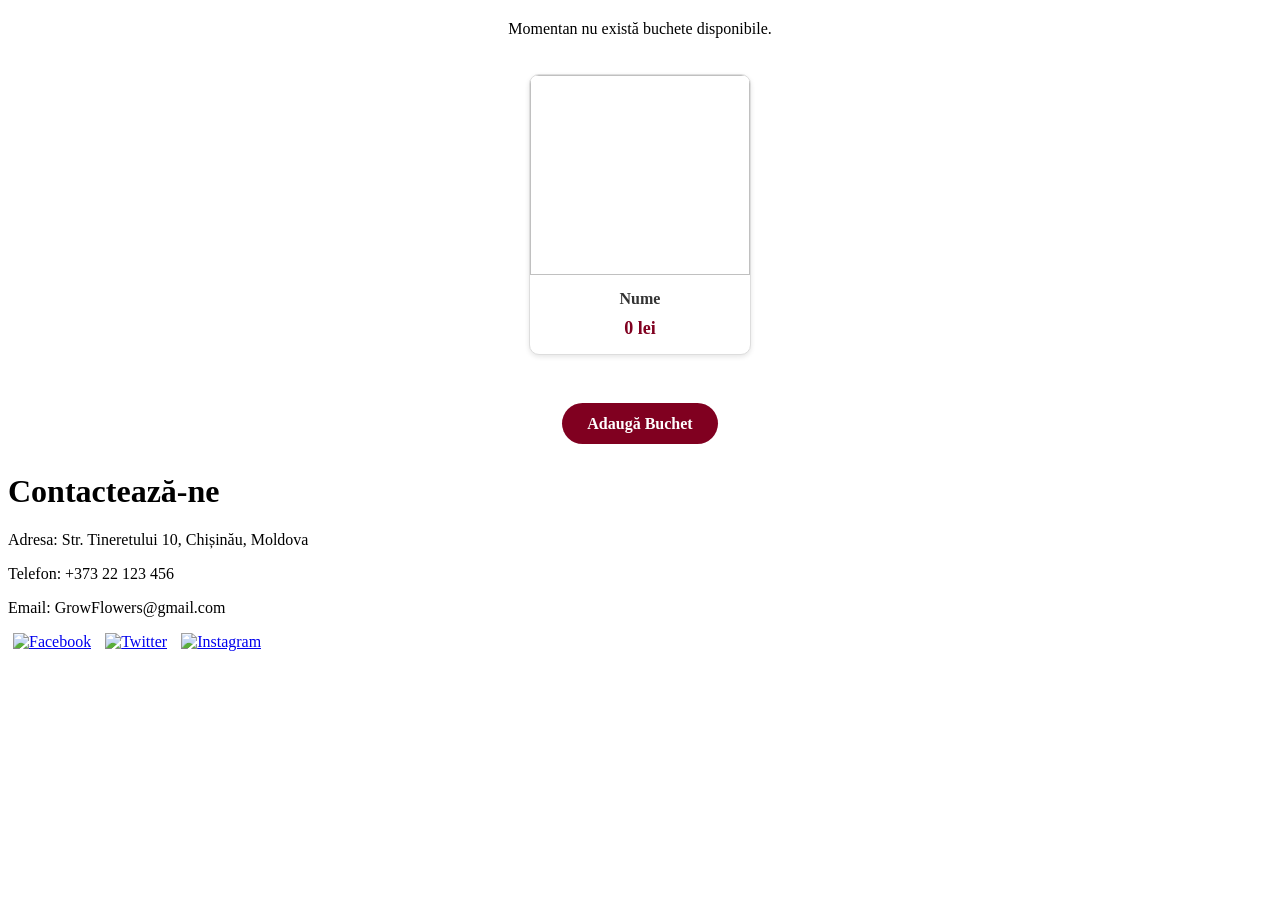
<file: src/main/resources/templates/index.html>
<!DOCTYPE html>
<html lang="ro" xmlns:th="http://www.thymeleaf.org">
<head>
    <meta charset="UTF-8">
    <meta name="viewport" content="width=device-width, initial-scale=1.0">
    <title>Flower Shop - Acasă</title>
    <link rel="stylesheet" th:href="@{/css/style.css}">
    <style>
        /* Asigură afișarea corectă a grilei de carduri */
        .bouquets-container {
            display: flex;
            flex-wrap: wrap;
            justify-content: center;
            gap: 25px;
            padding: 20px;
        }
        .bouquet-card {
            width: 220px;
            border: 1px solid #ddd;
            border-radius: 10px;
            overflow: hidden;
            background: white;
            box-shadow: 0 2px 5px rgba(0,0,0,0.1);
            transition: transform 0.3s ease;
        }
        .bouquet-card:hover {
            transform: translateY(-5px);
        }
        .bouquet-link {
            text-decoration: none;
            color: inherit;
            display: block;
        }
        /* Stil pentru imagine */
        .bouquet-img {
            width: 100%;
            height: 200px;
            object-fit: cover;
            display: block;
        }
    </style>
</head>
<body>

<header th:replace="~{fragments :: header}"></header>

<div class="content container">

    <div class="bouquets-section">

        <div th:if="${#lists.isEmpty(listaBuchete)}" style="text-align: center; width: 100%; margin-top: 20px;">
            <p>Momentan nu există buchete disponibile.</p>
        </div>

        <div class="bouquets-container">

            <div th:each="buchet : ${listaBuchete}" class="bouquet-card">

                <a th:href="@{/buchete/detalii/{id}(id=${buchet.id})}" class="bouquet-link">

                    <img th:src="${buchet.imageUrl != null && !#strings.isEmpty(buchet.imageUrl)} ? ${buchet.imageUrl} : @{/icons/logo.png}"
                         th:alt="${buchet.denumireBuchet}"
                         class="bouquet-img">

                    <div style="padding: 15px; text-align: center;">
                        <h4 th:text="${buchet.denumireBuchet}" style="margin: 0 0 10px 0; color: #333;">Nume</h4>
                        <p class="bouquet-price" th:text="${buchet.pret} + ' lei'" style="font-weight:bold; color: #800020; font-size: 18px; margin: 0;">0 lei</p>
                    </div>
                </a>
            </div>
        </div>
    </div>

    <div class="add-bouquet-wrap" style="text-align: center; margin: 40px 0;">
        <a th:href="@{/buchete/new}" class="add-bouquet-button" style="background-color: #800020; color: white; padding: 12px 25px; border-radius: 25px; text-decoration: none; font-weight: bold;">Adaugă Buchet</a>
    </div>
</div>

<footer>
    <div class="footer-content">
        <h1>Contactează-ne</h1>
        <p>Adresa: Str. Tineretului 10, Chișinău, Moldova</p>
        <p>Telefon: +373 22 123 456</p>
        <p>Email: GrowFlowers@gmail.com</p>
        <div class="social-icons" style="margin-top: 15px;">
            <a href="#" style="margin: 0 5px;"><img th:src="@{/icons/facebook.png}" alt="Facebook" style="height: 30px;"></a>
            <a href="#" style="margin: 0 5px;"><img th:src="@{/icons/twiter.png}" alt="Twitter" style="height: 30px;"></a>
            <a href="#" style="margin: 0 5px;"><img th:src="@{/icons/insta.png}" alt="Instagram" style="height: 30px;"></a>
        </div>
    </div>
</footer>

<script th:src="@{/js/main.js}"></script>

</body>
</html>
</file>
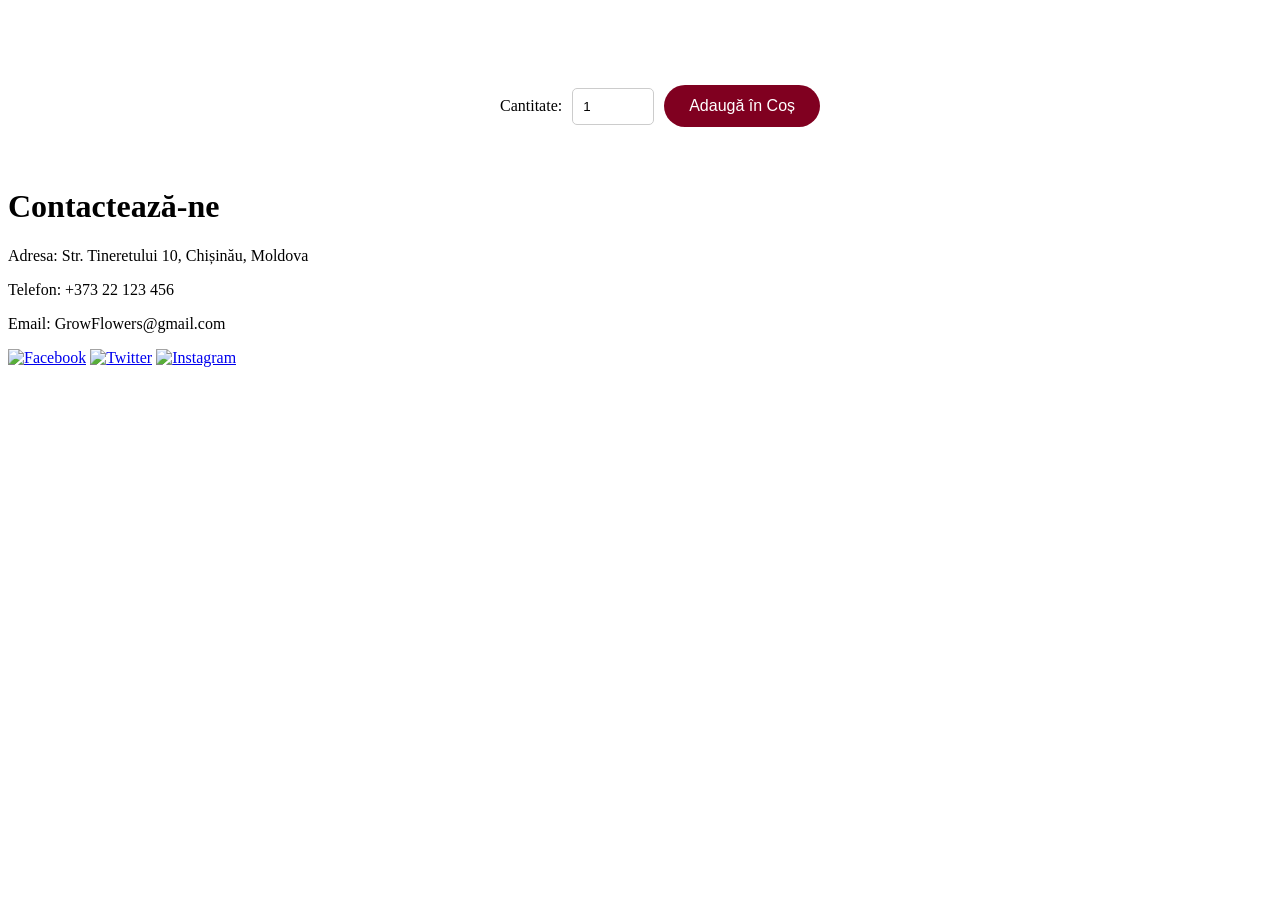
<file: src/main/resources/templates/buchet-details.html>
<!DOCTYPE html>
<html lang="ro" xmlns:th="http://www.thymeleaf.org">
<head>
    <meta charset="UTF-8">
    <title th:text="${buchet.denumireBuchet}">Detalii</title>
    <link rel="stylesheet" th:href="@{/css/style.css}">
    <style>
        .product-container { display: flex; flex-wrap: wrap; gap: 40px; padding: 40px; background: white; border-radius: 15px; margin-top: 20px; justify-content: center; }
        .product-image img { max-width: 400px; width: 100%; border-radius: 10px; box-shadow: 0 4px 10px rgba(0,0,0,0.1); }
        .product-info { max-width: 500px; }
    </style>
</head>
<body>
<header th:replace="~{fragments :: header}"></header>

<div class="content container">
    <div class="product-container" th:object="${buchet}">
        <div class="product-image">
            <img th:src="*{imageUrl != null && !imageUrl.isEmpty()} ? *{imageUrl} : @{/icons/logo.png}"
                 th:alt="*{denumireBuchet}">
        </div>

        <div class="product-info">
            <h1 th:text="*{denumireBuchet}" style="color:#800020; margin-bottom:15px;"></h1>
            <p th:text="*{descriere}" style="line-height:1.6; color:#555; margin-bottom:20px;"></p>

            <div class="price-tag" th:text="*{pret} + ' lei'"
                 style="font-size:28px; color:#d63384; font-weight:bold; margin-bottom:25px;"></div>

            <form th:action="@{/cart/add}" method="post" style="display:flex; gap:10px; align-items:center;">
                <input type="hidden" name="buchetId" th:value="*{id}">

                <label>Cantitate:</label>
                <input type="number" name="quantity" value="1" min="1"
                       style="width: 60px; padding: 10px; border-radius:5px; border:1px solid #ccc;">

                <button type="submit" class="add-to-cart-btn"
                        style="background-color:#800020; color:white; padding:12px 25px; border:none; border-radius:25px; font-size:16px; cursor:pointer;">
                    Adaugă în Coș
                </button>
            </form>
        </div>
    </div>
</div>

<footer>
    <div class="footer-content">
        <h1>Contactează-ne</h1>
        <p>Adresa: Str. Tineretului 10, Chișinău, Moldova</p>
        <p>Telefon: +373 22 123 456</p>
        <p>Email: GrowFlowers@gmail.com</p>
        <div class="social-icons">
            <a href="#"><img th:src="@{/icons/facebook.png}" alt="Facebook"></a>
            <a href="#"><img th:src="@{/icons/twiter.png}" alt="Twitter"></a>
            <a href="#"><img th:src="@{/icons/insta.png}" alt="Instagram"></a>
        </div>
    </div>
</footer>

<script th:src="@{/js/main.js}"></script>
</body>
</html>
</file>
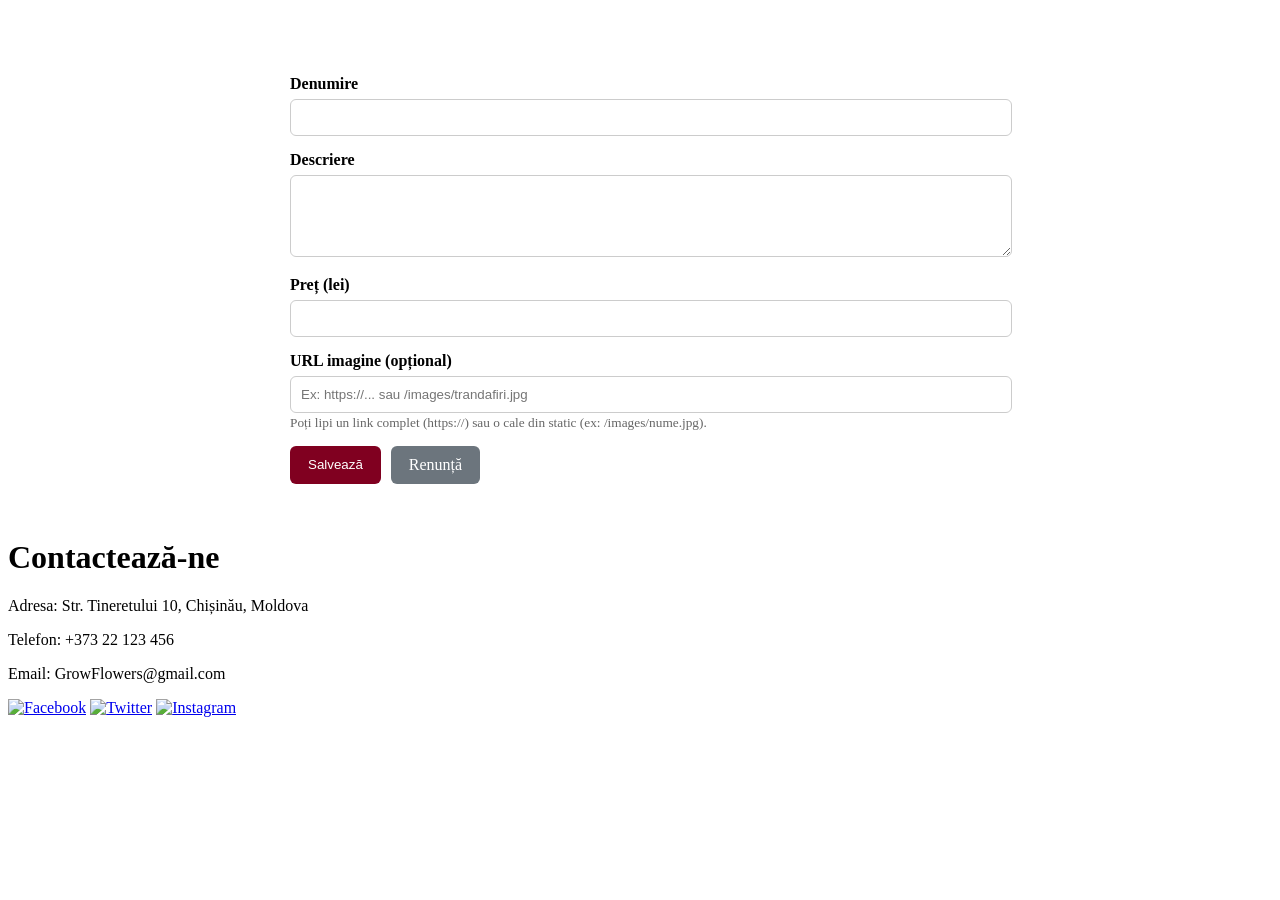
<file: src/main/resources/templates/buchet-form.html>
<!DOCTYPE html>
<html lang="ro" xmlns:th="http://www.thymeleaf.org">
<head>
    <meta charset="UTF-8">
    <title th:text="${buchet.id} != null ? 'Editează Buchet' : 'Adaugă Buchet'">Formular Buchet</title>
    <link rel="stylesheet" th:href="@{/css/style.css}">
    <style>
        .form-wrap { max-width: 700px; margin: 30px auto; background: #fff; padding: 25px; border-radius: 10px; }
        .form-group { margin-bottom: 15px; }
        label { display:block; margin-bottom:6px; font-weight:600; }
        input[type=text], input[type=number], textarea { width:100%; padding:10px; border:1px solid #ccc; border-radius:6px; }
        .actions { display:flex; gap:10px; margin-top:15px; }
        .btn { background: var(--color-secondary, #800020); color:#fff; padding:10px 18px; border:none; border-radius:6px; cursor:pointer; }
        .btn.secondary { background:#6c757d; }
    </style>
</head>
<body>
<header th:replace="~{fragments :: header}"></header>
<div class="content">
    <div class="form-wrap">
        <h2 th:text="${buchet.id} != null ? 'Editează Buchet' : 'Adaugă Buchet'"></h2>
        <form th:action="@{/buchete}" th:object="${buchet}" method="post">
            <input type="hidden" th:if="*{id} != null" th:field="*{id}" />

            <div class="form-group">
                <label for="denumireBuchet">Denumire</label>
                <input type="text" id="denumireBuchet" th:field="*{denumireBuchet}" required>
            </div>

            <div class="form-group">
                <label for="descriere">Descriere</label>
                <textarea id="descriere" th:field="*{descriere}" rows="4" required></textarea>
            </div>

            <div class="form-group">
                <label for="pret">Preț (lei)</label>
                <input type="number" id="pret" th:field="*{pret}" step="0.01" min="0" required>
            </div>

            <div class="form-group">
                <label for="imageUrl">URL imagine (opțional)</label>
                <input type="text" id="imageUrl" th:field="*{imageUrl}" placeholder="Ex: https://... sau /images/trandafiri.jpg">
                <small style="color:#666;">Poți lipi un link complet (https://) sau o cale din static (ex: /images/nume.jpg). </small>
            </div>

            <div class="actions">
                <button type="submit" class="btn">Salvează</button>
                <a th:href="@{/buchete}" class="btn secondary">Renunță</a>
            </div>
        </form>
    </div>
</div>

<footer>
    <div class="footer-content">
        <h1>Contactează-ne</h1>
        <p>Adresa: Str. Tineretului 10, Chișinău, Moldova</p>
        <p>Telefon: +373 22 123 456</p>
        <p>Email: GrowFlowers@gmail.com</p>
        <div class="social-icons">
            <a href="#"><img th:src="@{/icons/facebook.png}" alt="Facebook"></a>
            <a href="#"><img th:src="@{/icons/twiter.png}" alt="Twitter"></a>
            <a href="#"><img th:src="@{/icons/insta.png}" alt="Instagram"></a>
        </div>
    </div>
</footer>

<script th:src="@{/js/main.js}"></script>
</body>
</html>
</file>
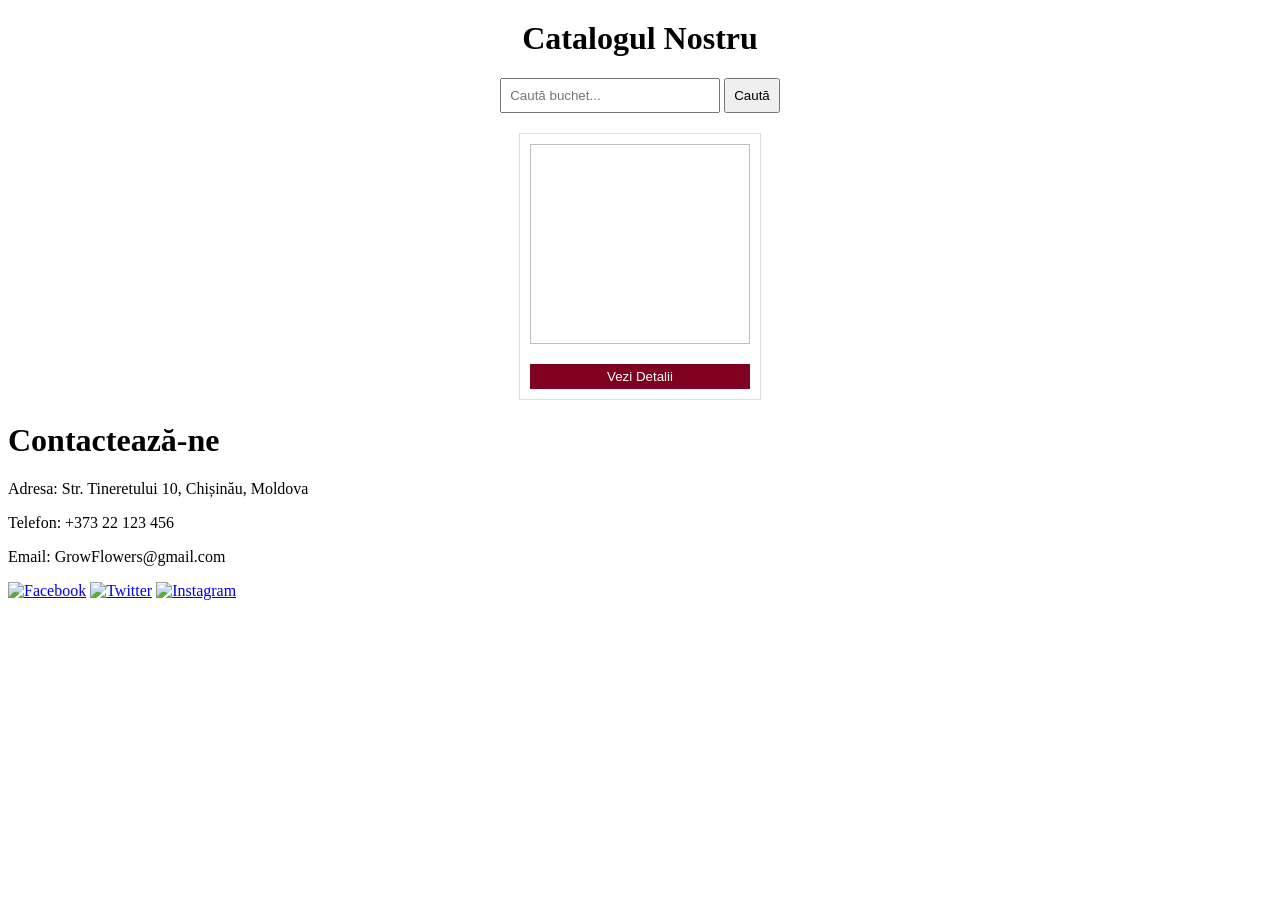
<file: src/main/resources/templates/buchete.html>
<!DOCTYPE html>
<html lang="ro" xmlns:th="http://www.thymeleaf.org">
<head>
    <meta charset="UTF-8">
    <title>Catalog</title>
    <link rel="stylesheet" th:href="@{/css/style.css}">
</head>
<body>
<header th:replace="~{fragments :: header}"></header>

<div class="content container">
    <h1 style="text-align:center; margin-top:20px;">Catalogul Nostru</h1>

    <div style="text-align:center; margin-bottom:20px;">
        <form action="/buchete" method="get">
            <input type="text" name="q" placeholder="Caută buchet..." style="padding:8px; width:200px;">
            <button type="submit" style="padding:8px;">Caută</button>
        </form>
    </div>

    <div class="bouquets-container" style="display:flex; flex-wrap:wrap; justify-content:center; gap:20px;">
        <div th:each="buchet : ${listaBuchete}" class="bouquet-card" style="border:1px solid #ddd; padding:10px; width:220px;">
            <a th:href="@{/buchete/detalii/{id}(id=${buchet.id})}" style="text-decoration:none; color:inherit;">
                <img th:src="${buchet.imageUrl != null} ? ${buchet.imageUrl} : @{/icons/logo.png}"
                     style="width:100%; height:200px; object-fit:cover;">
                <h4 th:text="${buchet.denumireBuchet}" style="margin:10px 0;"></h4>
                <p th:text="${buchet.pret} + ' lei'" style="font-weight:bold; color:#800020;"></p>
                <button style="width:100%; padding:5px; background:#800020; color:white; border:none;">Vezi Detalii</button>
            </a>
        </div>
    </div>
</div>

<footer>
    <div class="footer-content">
        <h1>Contactează-ne</h1>
        <p>Adresa: Str. Tineretului 10, Chișinău, Moldova</p>
        <p>Telefon: +373 22 123 456</p>
        <p>Email: GrowFlowers@gmail.com</p>
        <div class="social-icons">
            <a href="#"><img th:src="@{/icons/facebook.png}" alt="Facebook"></a>
            <a href="#"><img th:src="@{/icons/twiter.png}" alt="Twitter"></a>
            <a href="#"><img th:src="@{/icons/insta.png}" alt="Instagram"></a>
        </div>
    </div>
</footer>

<script th:src="@{/js/main.js}"></script>
</body>
</html>
</file>
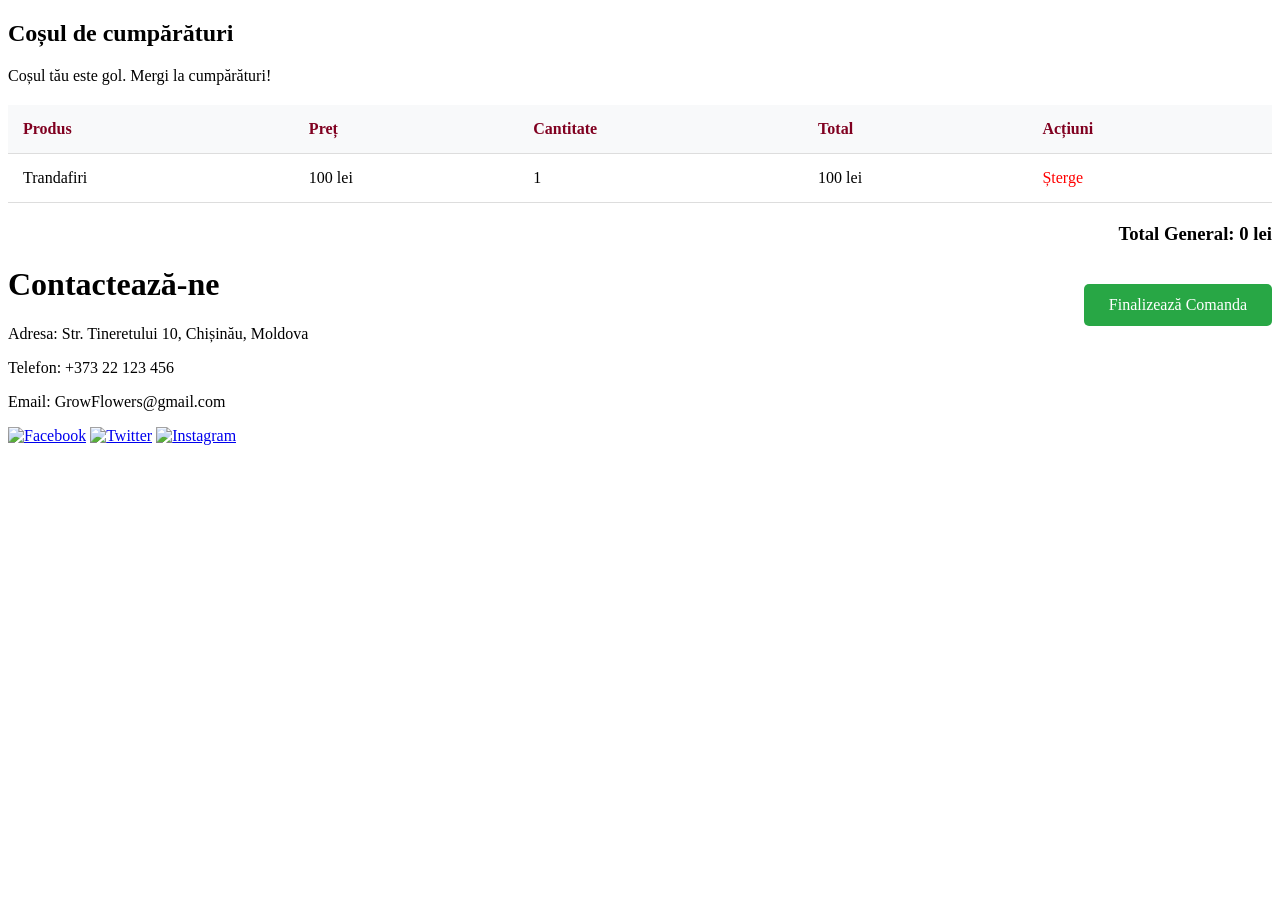
<file: src/main/resources/templates/cart.html>
<!DOCTYPE html>
<html lang="ro" xmlns:th="http://www.thymeleaf.org">
<head>
    <meta charset="UTF-8">
    <title>Coșul Meu</title>
    <link rel="stylesheet" th:href="@{/css/style.css}">
    <style>
        table { width: 100%; border-collapse: collapse; margin-top: 20px; }
        th, td { padding: 15px; text-align: left; border-bottom: 1px solid #ddd; }
        th { background-color: #f8f9fa; color: var(--color-secondary, #800020); }
        .checkout-btn {
            display: inline-block;
            background-color: #28a745; /* Verde pentru checkout */
            color: white;
            padding: 12px 25px;
            text-decoration: none;
            border-radius: 5px;
            margin-top: 20px;
            float: right;
        }
    </style>
</head>
<body>

<header th:replace="~{fragments :: header}"></header>

<div class="content container">
    <h2>Coșul de cumpărături</h2>

    <div th:if="${#lists.isEmpty(cartItems)}">
        <p>Coșul tău este gol. <a th:href="@{/buchete}">Mergi la cumpărături!</a></p>
    </div>

    <div th:if="${!#lists.isEmpty(cartItems)}">
        <table>
            <thead>
            <tr>
                <th>Produs</th>
                <th>Preț</th>
                <th>Cantitate</th>
                <th>Total</th>
                <th>Acțiuni</th>
            </tr>
            </thead>
            <tbody>
            <tr th:each="item : ${cartItems}">
                <td th:text="${item.buchet.denumireBuchet}">Trandafiri</td>
                <td th:text="${item.buchet.pret} + ' lei'">100 lei</td>
                <td th:text="${item.quantity}">1</td>
                <td th:text="${item.quantity * item.buchet.pret} + ' lei'">100 lei</td>
                <td>
                    <a th:href="@{/cart/remove/{id}(id=${item.buchet.id})}" style="color: red;">Șterge</a>
                </td>
            </tr>
            </tbody>
        </table>

        <div style="text-align: right; margin-top: 20px;">
            <h3>Total General: <span th:text="${totalCartPrice}">0</span> lei</h3>
            <a th:href="@{/cart/checkout}" class="checkout-btn">Finalizează Comanda</a>
        </div>
    </div>
</div>

<footer>
    <div class="footer-content">
        <h1>Contactează-ne</h1>
        <p>Adresa: Str. Tineretului 10, Chișinău, Moldova</p>
        <p>Telefon: +373 22 123 456</p>
        <p>Email: GrowFlowers@gmail.com</p>
        <div class="social-icons">
            <a href="#"><img th:src="@{/icons/facebook.png}" alt="Facebook"></a>
            <a href="#"><img th:src="@{/icons/twiter.png}" alt="Twitter"></a>
            <a href="#"><img th:src="@{/icons/insta.png}" alt="Instagram"></a>
        </div>
    </div>
</footer>

<script th:src="@{/js/main.js}"></script>
</body>
</html>
</file>
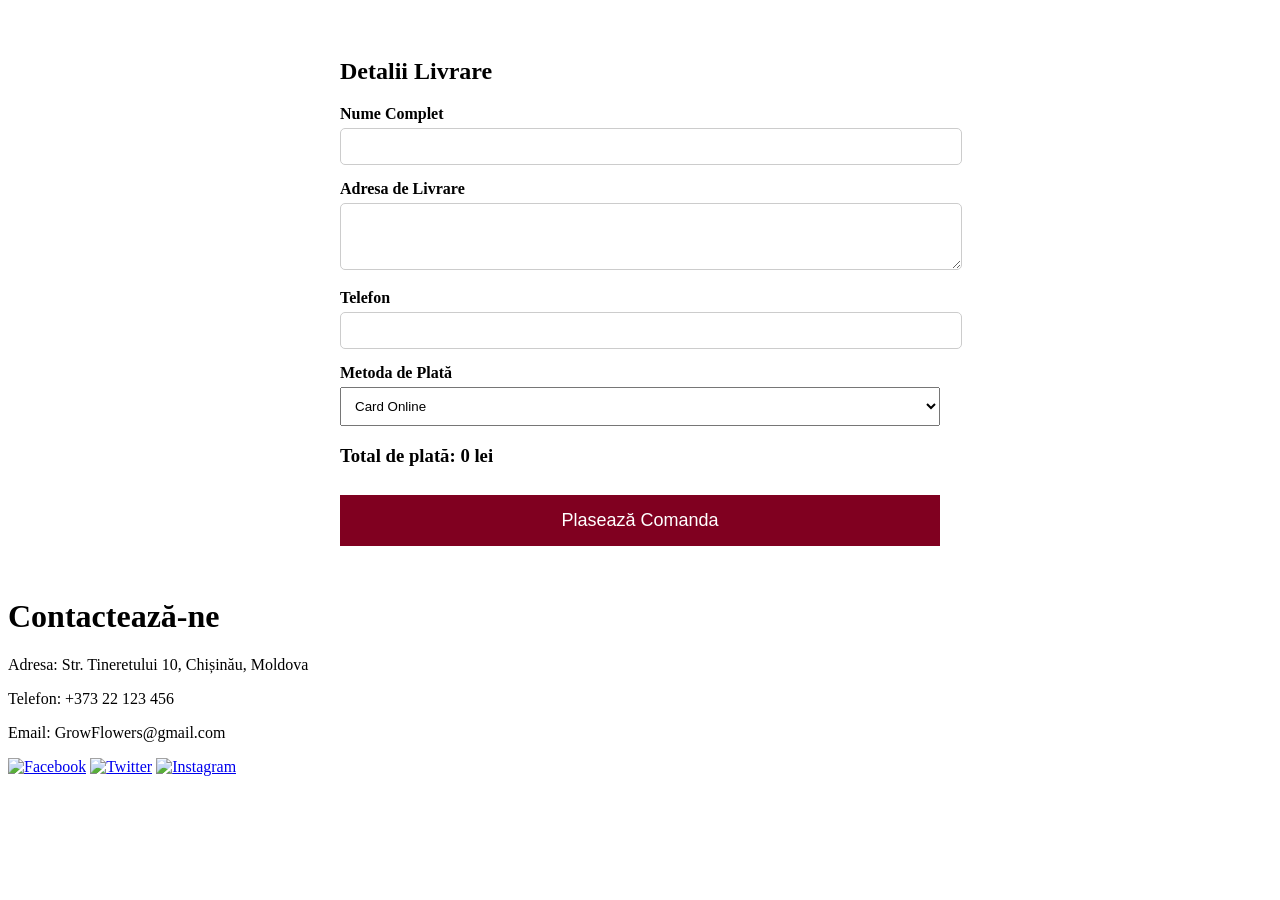
<file: src/main/resources/templates/checkout.html>
<!DOCTYPE html>
<html lang="ro" xmlns:th="http://www.thymeleaf.org">
<head>
    <meta charset="UTF-8">
    <title>Finalizare Comandă</title>
    <link rel="stylesheet" th:href="@{/css/style.css}">
    <style>
        .checkout-form { max-width: 600px; margin: 0 auto; background: white; padding: 30px; border-radius: 10px; }
        .form-group { margin-bottom: 15px; }
        .form-group label { display: block; margin-bottom: 5px; font-weight: bold; }
        .form-group input, textarea { width: 100%; padding: 10px; border: 1px solid #ccc; border-radius: 5px; }
        .place-order-btn { width: 100%; background: var(--color-secondary, #800020); color: white; padding: 15px; border: none; font-size: 18px; cursor: pointer; margin-top: 10px;}
    </style>
</head>
<body>

<header th:replace="~{fragments :: header}"></header>

<div class="content">
    <div class="checkout-form">
        <h2>Detalii Livrare</h2>
        <form th:action="@{/cart/checkout/process}" method="post">

            <div class="form-group">
                <label>Nume Complet</label>
                <input type="text" name="fullName" required>
            </div>

            <div class="form-group">
                <label>Adresa de Livrare</label>
                <textarea name="address" rows="3" required></textarea>
            </div>

            <div class="form-group">
                <label>Telefon</label>
                <input type="tel" name="phone" required>
            </div>

            <div class="form-group">
                <label>Metoda de Plată</label>
                <select name="paymentMethod" style="width: 100%; padding: 10px;">
                    <option value="CARD">Card Online</option>
                    <option value="CASH">Ramburs la livrare</option>
                </select>
            </div>

            <h3>Total de plată: <span th:text="${totalPrice}">0</span> lei</h3>

            <button type="submit" class="place-order-btn">Plasează Comanda</button>
        </form>
    </div>
</div>

<footer>
    <div class="footer-content">
        <h1>Contactează-ne</h1>
        <p>Adresa: Str. Tineretului 10, Chișinău, Moldova</p>
        <p>Telefon: +373 22 123 456</p>
        <p>Email: GrowFlowers@gmail.com</p>
        <div class="social-icons">
            <a href="#"><img th:src="@{/icons/facebook.png}" alt="Facebook"></a>
            <a href="#"><img th:src="@{/icons/twiter.png}" alt="Twitter"></a>
            <a href="#"><img th:src="@{/icons/insta.png}" alt="Instagram"></a>
        </div>
    </div>
</footer>

<script th:src="@{/js/main.js}"></script>
</body>
</html>
</file>
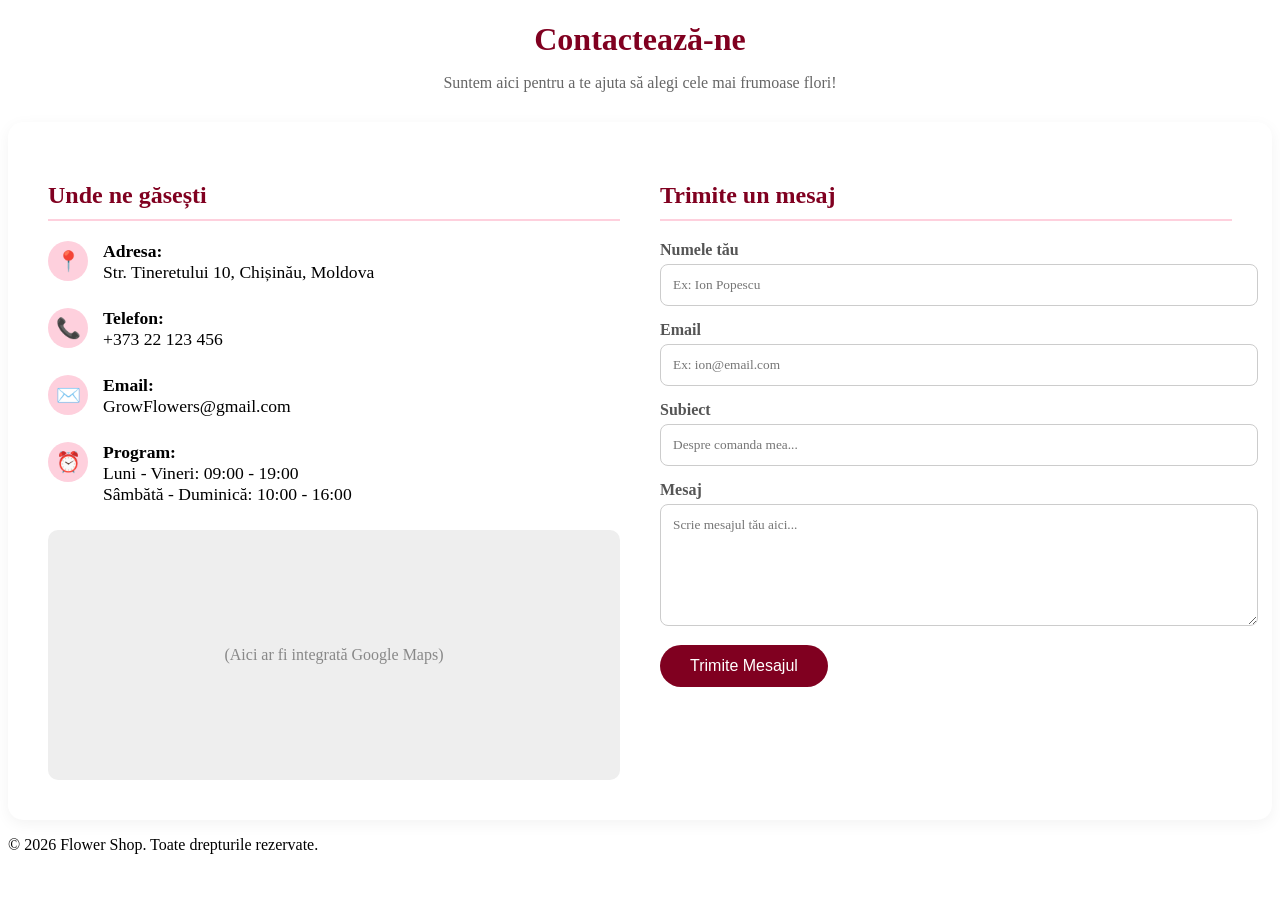
<file: src/main/resources/templates/contact.html>
<!DOCTYPE html>
<html lang="ro" xmlns:th="http://www.thymeleaf.org">
<head>
    <meta charset="UTF-8">
    <title>Contact - Flower Shop</title>
    <link rel="stylesheet" th:href="@{/css/style.css}">
    <style>
        /* CSS specific pentru pagina de contact */
        .contact-wrapper {
            display: flex;
            flex-wrap: wrap;
            gap: 40px;
            background: white;
            padding: 40px;
            border-radius: 15px;
            box-shadow: 0 4px 15px rgba(0,0,0,0.05);
            margin-top: 20px;
        }

        .contact-info, .contact-form {
            flex: 1;
            min-width: 300px;
        }

        .contact-info h2, .contact-form h2 {
            color: var(--color-secondary, #800020);
            border-bottom: 2px solid var(--color-accent, #FED0DD);
            padding-bottom: 10px;
            margin-bottom: 20px;
        }

        .info-item {
            margin-bottom: 25px;
            font-size: 1.1em;
            display: flex;
            align-items: flex-start;
            gap: 15px;
        }

        .icon-box {
            background-color: var(--color-accent, #FED0DD);
            color: var(--color-secondary, #800020);
            width: 40px;
            height: 40px;
            display: flex;
            align-items: center;
            justify-content: center;
            border-radius: 50%;
            font-size: 20px;
            flex-shrink: 0;
        }

        /* Stiluri Formular */
        .form-group { margin-bottom: 15px; }
        .form-group label { display: block; margin-bottom: 5px; font-weight: bold; color: #555; }
        .form-group input, .form-group textarea {
            width: 100%;
            padding: 12px;
            border: 1px solid #ccc;
            border-radius: 8px;
            font-family: inherit;
        }
        .form-group textarea { resize: vertical; }

        .btn-send {
            background-color: var(--color-secondary, #800020);
            color: white;
            padding: 12px 30px;
            border: none;
            border-radius: 25px;
            font-size: 16px;
            cursor: pointer;
            transition: transform 0.2s;
        }
        .btn-send:hover {
            transform: scale(1.05);
        }

        /* Hartă */
        .map-container {
            width: 100%;
            height: 250px;
            background-color: #eee;
            margin-top: 20px;
            border-radius: 10px;
            display: flex;
            align-items: center;
            justify-content: center;
            color: #888;
        }
    </style>
</head>
<body>

<header th:replace="~{fragments :: header}"></header>

<div class="content container">
    <h1 style="text-align: center; color: var(--color-secondary, #800020); margin-bottom: 10px;">Contactează-ne</h1>
    <p style="text-align: center; color: #666; margin-bottom: 30px;">Suntem aici pentru a te ajuta să alegi cele mai frumoase flori!</p>

    <div class="contact-wrapper">
        <div class="contact-info">
            <h2>Unde ne găsești</h2>

            <div class="info-item">
                <div class="icon-box">📍</div>
                <div>
                    <strong>Adresa:</strong><br>
                    Str. Tineretului 10, Chișinău, Moldova
                </div>
            </div>

            <div class="info-item">
                <div class="icon-box">📞</div>
                <div>
                    <strong>Telefon:</strong><br>
                    <a href="tel:+37322123456" style="text-decoration: none; color: inherit;">+373 22 123 456</a>
                </div>
            </div>

            <div class="info-item">
                <div class="icon-box">✉️</div>
                <div>
                    <strong>Email:</strong><br>
                    <a href="mailto:GrowFlowers@gmail.com" style="text-decoration: none; color: inherit;">GrowFlowers@gmail.com</a>
                </div>
            </div>

            <div class="info-item">
                <div class="icon-box">⏰</div>
                <div>
                    <strong>Program:</strong><br>
                    Luni - Vineri: 09:00 - 19:00<br>
                    Sâmbătă - Duminică: 10:00 - 16:00
                </div>
            </div>

            <div class="map-container">
                (Aici ar fi integrată Google Maps)
            </div>
        </div>

        <div class="contact-form">
            <h2>Trimite un mesaj</h2>
            <form action="#" method="post" onsubmit="alert('Mesajul a fost trimis! (Simulare)'); return false;">
                <div class="form-group">
                    <label>Numele tău</label>
                    <input type="text" name="name" placeholder="Ex: Ion Popescu" required>
                </div>

                <div class="form-group">
                    <label>Email</label>
                    <input type="email" name="email" placeholder="Ex: ion@email.com" required>
                </div>

                <div class="form-group">
                    <label>Subiect</label>
                    <input type="text" name="subject" placeholder="Despre comanda mea..." required>
                </div>

                <div class="form-group">
                    <label>Mesaj</label>
                    <textarea name="message" rows="6" placeholder="Scrie mesajul tău aici..." required></textarea>
                </div>

                <button type="submit" class="btn-send">Trimite Mesajul</button>
            </form>
        </div>
    </div>
</div>

<footer>
    <div class="footer-content">
        <p>&copy; 2026 Flower Shop. Toate drepturile rezervate.</p>
    </div>
</footer>

<script th:src="@{/js/main.js}"></script>
</body>
</html>
</file>
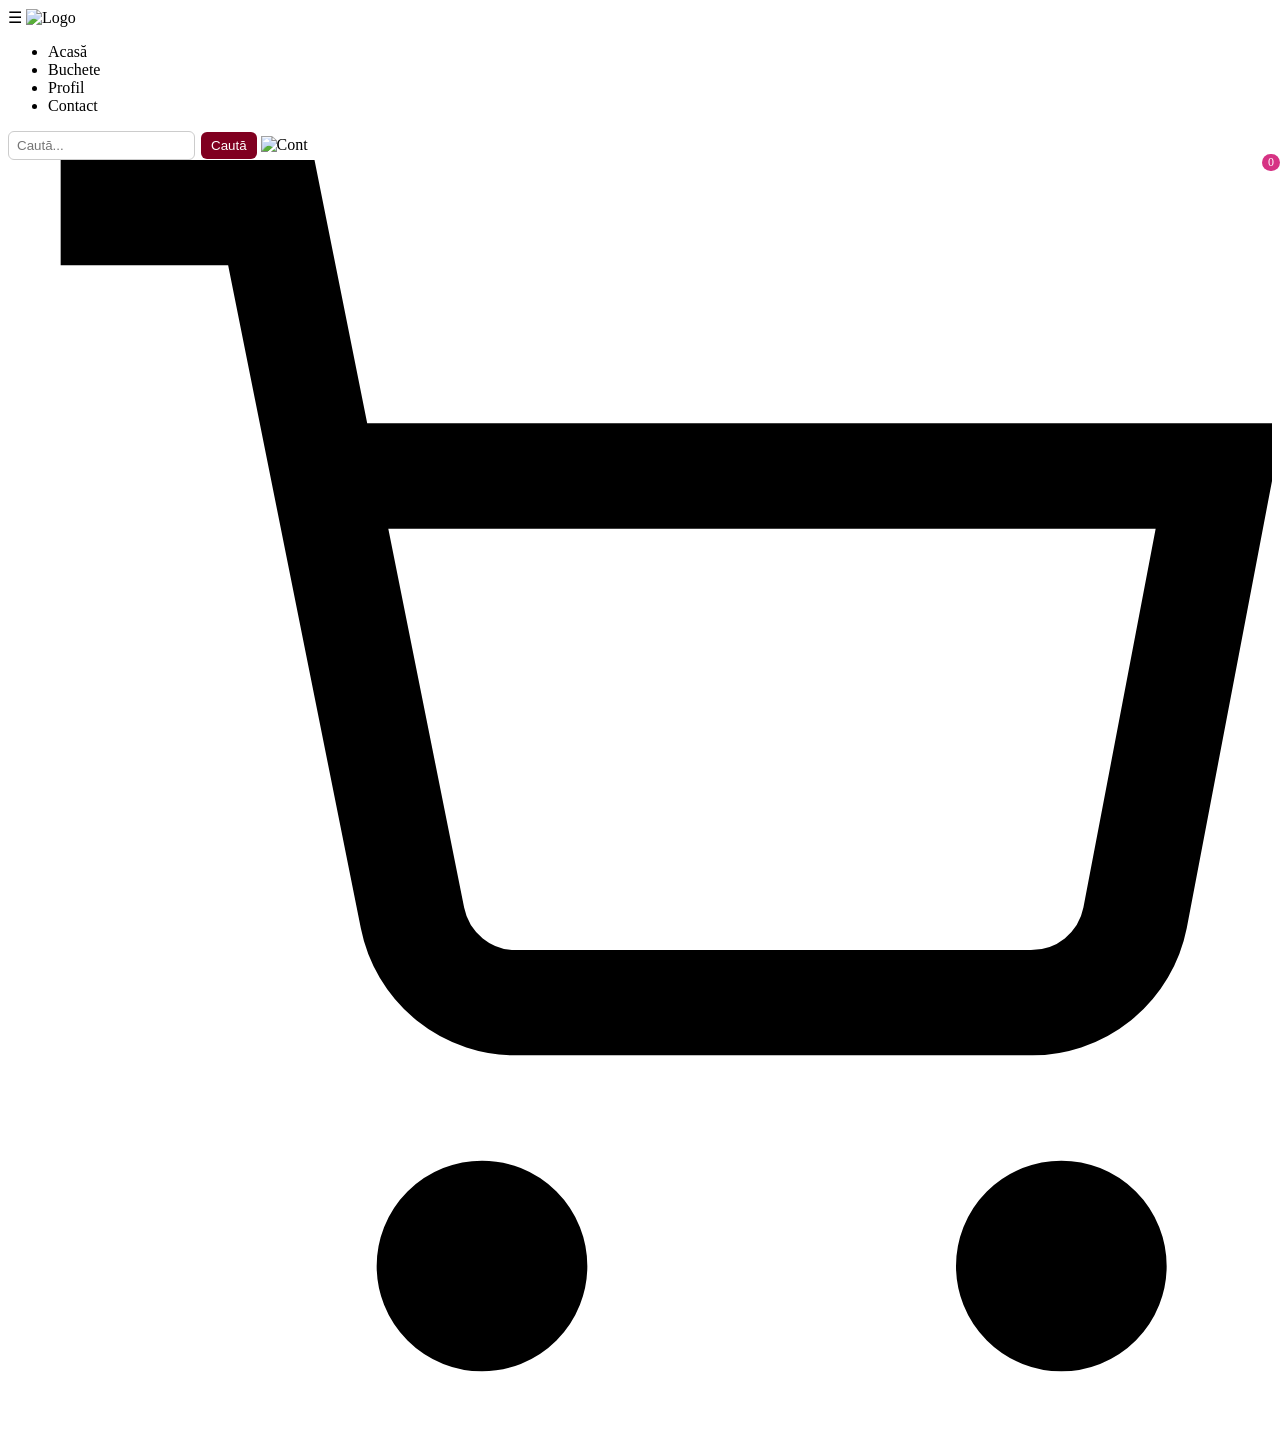
<file: src/main/resources/templates/fragments.html>
<!DOCTYPE html>
<html xmlns:th="http://www.thymeleaf.org">
<head th:fragment="headData">
    <meta charset="UTF-8">
    <meta name="viewport" content="width=device-width, initial-scale=1.0">
    <link rel="stylesheet" th:href="@{/css/style.css}">
</head>
<body>

<header th:fragment="header">
    <div class="logo-area">
        <span class="menu-icon" onclick="toggleMenu()">☰</span>
        <img th:src="@{/icons/logo.png}" class="logo" onclick="gotoHome()" alt="Logo" style="cursor:pointer;">
    </div>

    <nav class="main-menu" id="menu">
        <ul>
            <li><a th:href="@{/}">Acasă</a></li>
            <li><a th:href="@{/buchete}">Buchete</a></li>
            <li><a th:href="@{/profile}">Profil</a></li>
            <li><a th:href="@{/contact}">Contact</a></li>
        </ul>
    </nav>

    <div class="user-area">
        <form action="/buchete" method="get" class="header-search" style="display:inline-flex; gap:6px; align-items:center;">
            <input type="text" name="q" placeholder="Caută..." style="padding:6px 8px; border-radius:6px; border:1px solid #ccc;">
            <button type="submit" style="padding:6px 10px; border:none; background:#800020; color:#fff; border-radius:6px; cursor:pointer;">Caută</button>
        </form>
        <img th:src="@{/icons/acount.png}" alt="Cont" onclick="gotoLogin()" class="nav-icon" style="cursor:pointer;">
        <div class="cart-icon-wrap" style="position:relative;">
            <svg class="nav-icon cart-icon" viewBox="0 0 24 24" fill="none" stroke="currentColor" stroke-width="2" aria-label="Coș" style="cursor:pointer;" onclick="gotoCart()">
                <circle cx="9" cy="21" r="1"></circle>
                <circle cx="20" cy="21" r="1"></circle>
                <path d="M1 1h4l2.68 13.39a2 2 0 0 0 2 1.61h9.72a2 2 0 0 0 2-1.61L23 6H6"></path>
            </svg>
            <span id="cart-badge" class="cart-badge" th:text="${cartItemCount}?:0"
                  style="position:absolute; top:-6px; right:-8px; background:#d63384; color:white; font-size:12px; border-radius:10px; padding:1px 6px; cursor:pointer;"
                  onclick="gotoCart()">0</span>
        </div>
    </div>
</header>

</body>
</html>
</file>
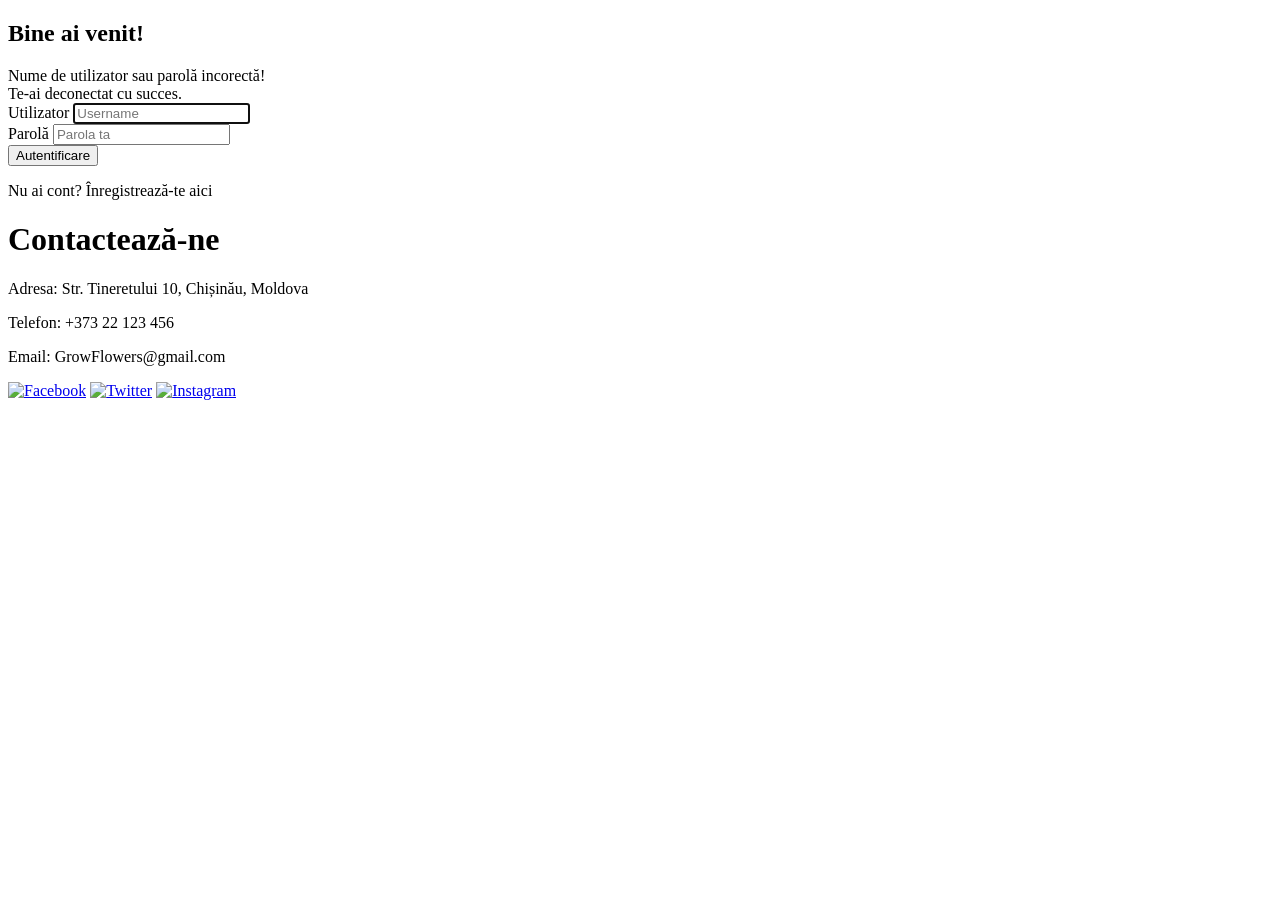
<file: src/main/resources/templates/login.html>
<!DOCTYPE html>
<html lang="ro" xmlns:th="http://www.thymeleaf.org">
<head>
    <meta charset="UTF-8">
    <meta name="viewport" content="width=device-width, initial-scale=1.0">
    <title>Autentificare - Flower</title>

    <link rel="stylesheet" th:href="@{/css/style.css}">
    <link rel="stylesheet" th:href="@{/css/loginStyle.css}">

</head>
<body>

<header th:replace="~{fragments :: header}"></header>

<div class="content">
    <div class="login-section">
        <div class="login-box">
            <h2>Bine ai venit!</h2>

            <div th:if="${param.error}" class="error-message">
                Nume de utilizator sau parolă incorectă!
            </div>

            <div th:if="${param.logout}" class="logout-message">
                Te-ai deconectat cu succes.
            </div>

            <form th:action="@{/login}" method="POST">

                <div class="form-group">
                    <label for="username">Utilizator</label>
                    <input type="text" id="username" name="username" placeholder="Username" required autofocus>
                </div>

                <div class="form-group">
                    <label for="password">Parolă</label>
                    <input type="password" id="password" name="password" placeholder="Parola ta" required>
                </div>

                <button type="submit" class="login-btn">Autentificare</button>
            </form>

            <div class="register-link">
                <p>Nu ai cont? <a th:href="@{/register}">Înregistrează-te aici</a></p>
            </div>
        </div>
    </div>
</div>

<footer>
    <div class="footer-content">
        <h1>Contactează-ne</h1>
        <p>Adresa: Str. Tineretului 10, Chișinău, Moldova</p>
        <p>Telefon: +373 22 123 456</p>
        <p>Email: GrowFlowers@gmail.com</p>
        <div class="social-icons">
            <a href="#"><img th:src="@{/icons/facebook.png}" alt="Facebook"></a>
            <a href="#"><img th:src="@{/icons/twiter.png}" alt="Twitter"></a>
            <a href="#"><img th:src="@{/icons/insta.png}" alt="Instagram"></a>
        </div>
    </div>
</footer>

<script th:src="@{/js/main.js}"></script>
</body>
</html>
</file>
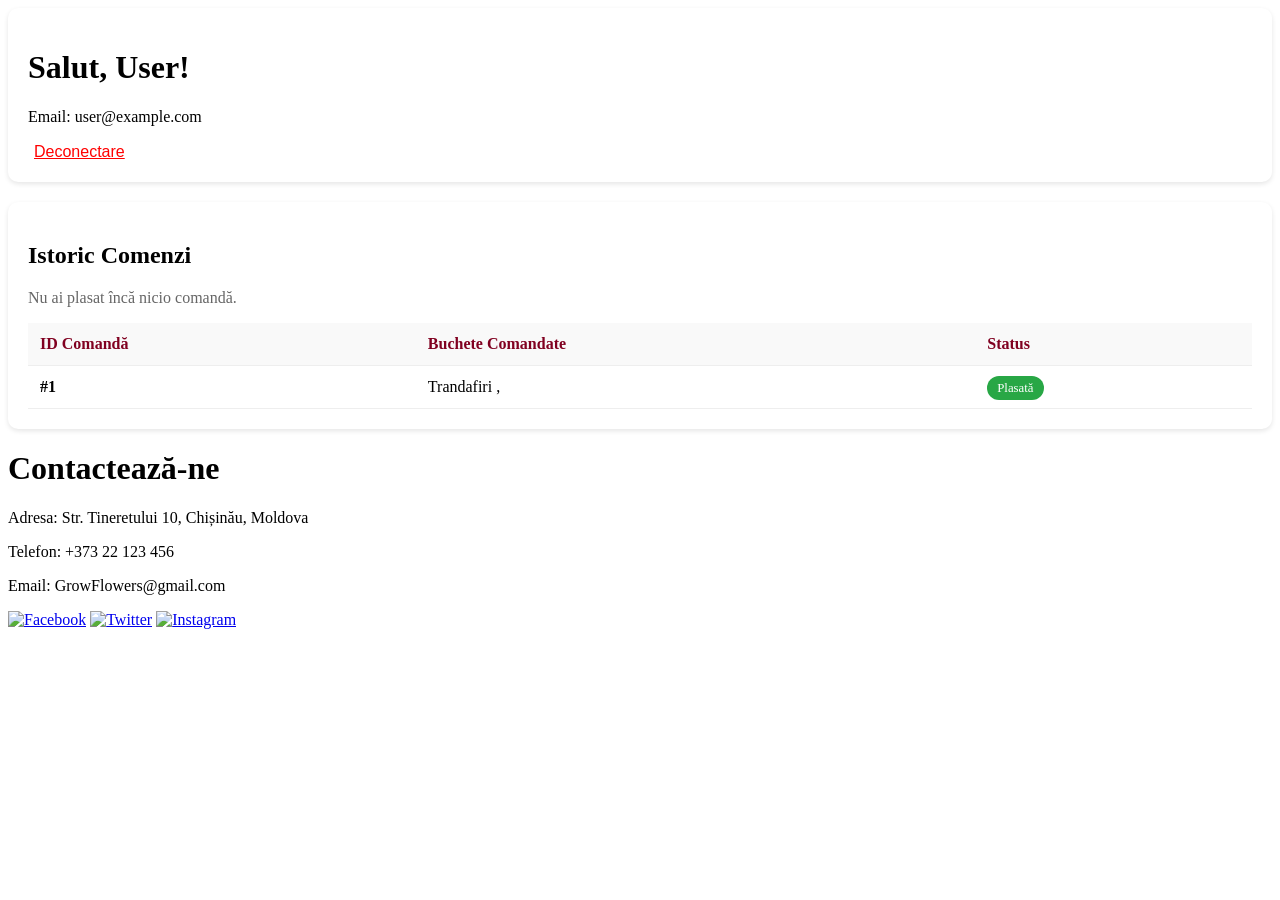
<file: src/main/resources/templates/profil.html>
<!DOCTYPE html>
<html lang="ro" xmlns:th="http://www.thymeleaf.org">
<head>
    <meta charset="UTF-8">
    <title>Profilul Meu</title>
    <link rel="stylesheet" th:href="@{/css/style.css}">
    <style>
        .profile-header { background: white; padding: 20px; border-radius: 10px; margin-bottom: 20px; box-shadow: 0 2px 5px rgba(0,0,0,0.1); }
        .order-history { background: white; padding: 20px; border-radius: 10px; box-shadow: 0 2px 5px rgba(0,0,0,0.1); }
        .badge { padding: 5px 10px; border-radius: 15px; background: #28a745; color: white; font-size: 0.8em; }

        table { width: 100%; border-collapse: collapse; margin-top: 15px; }
        th, td { padding: 12px; text-align: left; border-bottom: 1px solid #eee; }
        th { background-color: #f9f9f9; color: #800020; }
    </style>
</head>
<body>

<header th:replace="~{fragments :: header}"></header>

<div class="content container">
    <div class="profile-header">
        <h1 th:text="'Salut, ' + ${user.username} + '!'">Salut, User!</h1>
        <p>Email: <span th:text="${user.email}">user@example.com</span></p>

        <div style="margin-top: 15px;">
            <form th:action="@{/logout}" method="post">
                <button type="submit" class="btn-logout" style="background:none; border:none; color:red; cursor:pointer; font-size:16px; text-decoration:underline;">
                    Deconectare
                </button>
            </form>
        </div>
    </div>

    <div class="order-history">
        <h2>Istoric Comenzi</h2>

        <div th:if="${#lists.isEmpty(user.comenzi)}">
            <p style="color: #666;">Nu ai plasat încă nicio comandă.</p>
        </div>

        <table th:if="${!#lists.isEmpty(user.comenzi)}">
            <thead>
            <tr>
                <th>ID Comandă</th>
                <th>Buchete Comandate</th>
                <th>Status</th>
            </tr>
            </thead>
            <tbody>
            <tr th:each="comanda : ${user.comenzi}">
                <td th:text="'#' + ${comanda.id}" style="font-weight:bold;">#1</td>
                <td>
                    <span th:each="buchet, iterStat : ${comanda.buchete}">
                        <span th:text="${buchet.denumireBuchet}">Trandafiri</span>
                        <span th:text="'(' + ${buchet.pret} + ' lei)'"></span>
                        <span th:if="${!iterStat.last}">, </span>
                    </span>
                </td>
                <td><span class="badge">Plasată</span></td>
            </tr>
            </tbody>
        </table>
    </div>
</div>

<footer>
    <div class="footer-content">
        <h1>Contactează-ne</h1>
        <p>Adresa: Str. Tineretului 10, Chișinău, Moldova</p>
        <p>Telefon: +373 22 123 456</p>
        <p>Email: GrowFlowers@gmail.com</p>
        <div class="social-icons">
            <a href="#"><img th:src="@{/icons/facebook.png}" alt="Facebook"></a>
            <a href="#"><img th:src="@{/icons/twiter.png}" alt="Twitter"></a>
            <a href="#"><img th:src="@{/icons/insta.png}" alt="Instagram"></a>
        </div>
    </div>
</footer>

<script th:src="@{/js/main.js}"></script>
</body>
</html>
</file>
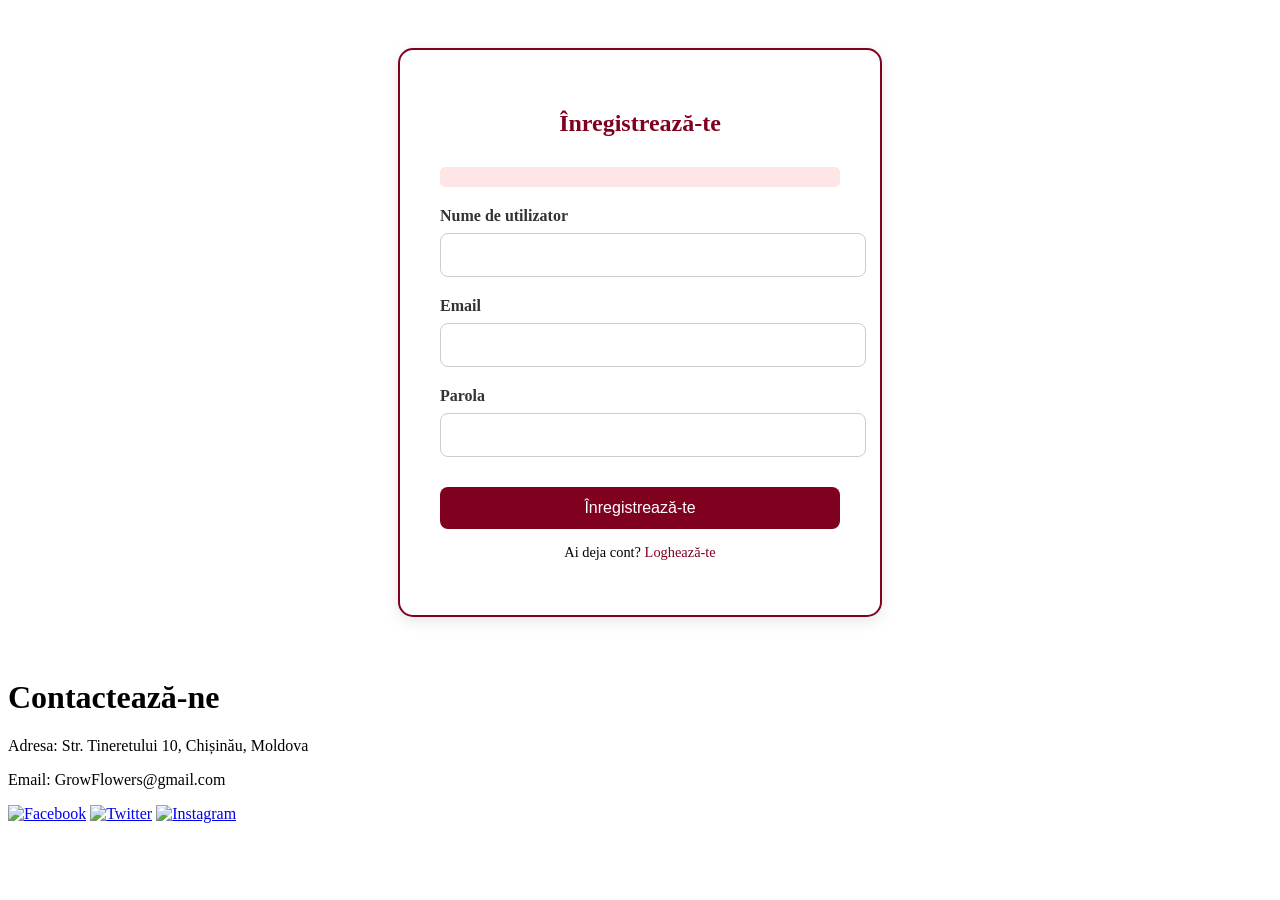
<file: src/main/resources/templates/register.html>
<!DOCTYPE html>
<html lang="ro" xmlns:th="http://www.thymeleaf.org">
<head>
    <meta charset="UTF-8">
    <meta name="viewport" content="width=device-width, initial-scale=1.0">
    <title>Înregistrare - Flower</title>

    <link rel="stylesheet" th:href="@{/css/style.css}">

    <style>
        /* Stilurile tale CSS */
        .register-section {
            display: flex;
            justify-content: center;
            align-items: center;
            min-height: 60vh;
            padding: 40px 20px;
        }

        .register-box {
            background-color: white;
            border: 2px solid var(--color-secondary, #800020);
            border-radius: 15px;
            padding: 40px;
            width: 100%;
            max-width: 400px;
            box-shadow: 0 4px 15px rgba(0,0,0,0.1);
            text-align: center;
        }

        .register-box h2 {
            color: var(--color-secondary, #800020);
            margin-bottom: 30px;
        }

        .form-group {
            margin-bottom: 20px;
            text-align: left;
        }

        .form-group label {
            display: block;
            margin-bottom: 8px;
            color: var(--color-dark, #333);
            font-weight: bold;
        }

        .form-group input {
            width: 100%;
            padding: 12px;
            border: 1px solid #ccc;
            border-radius: 8px;
            font-size: 16px;
            outline: none;
        }

        .register-btn {
            background-color: var(--color-secondary, #800020);
            color: white;
            border: none;
            padding: 12px 20px;
            border-radius: 8px;
            font-size: 16px;
            cursor: pointer;
            width: 100%;
            margin-top: 10px;
        }

        .error-message {
            color: red;
            background-color: #ffe6e6;
            padding: 10px;
            border-radius: 5px;
            margin-bottom: 20px;
            font-size: 0.9em;
        }
    </style>
</head>
<body>
<header th:replace="~{fragments :: header}"></header>

<div class="content">
    <div class="register-section">
        <div class="register-box">
            <h2>Înregistrează-te</h2>

            <div th:if="${error}" class="error-message">
                <span th:text="${error}"></span>
            </div>

            <form th:action="@{/register}" th:object="${user}" method="post">

                <div class="form-group">
                    <label for="username">Nume de utilizator</label>
                    <input type="text" id="username" th:field="*{username}" required>
                </div>

                <div class="form-group">
                    <label for="email">Email</label>
                    <input type="email" id="email" th:field="*{email}" required>
                </div>

                <div class="form-group">
                    <label for="password">Parola</label>
                    <input type="password" id="password" th:field="*{password}" required>
                </div>

                <button type="submit" class="register-btn">Înregistrează-te</button>
            </form>

            <p style="margin-top: 15px; font-size: 0.9em;">
                Ai deja cont? <a th:href="@{/login}" style="color: var(--color-secondary, #800020);">Loghează-te</a>
            </p>
        </div>
    </div>
</div>

<footer>
    <div class="footer-content">
        <h1>Contactează-ne</h1>
        <p>Adresa: Str. Tineretului 10, Chișinău, Moldova</p>
        <p>Email: GrowFlowers@gmail.com</p>
        <div class="social-icons">
            <a href="#"><img th:src="@{/icons/facebook.png}" alt="Facebook"></a>
            <a href="#"><img th:src="@{/icons/twiter.png}" alt="Twitter"></a>
            <a href="#"><img th:src="@{/icons/insta.png}" alt="Instagram"></a>
        </div>
    </div>
</footer>

<script th:src="@{/js/main.js}"></script>
</body>
</html>
</file>
